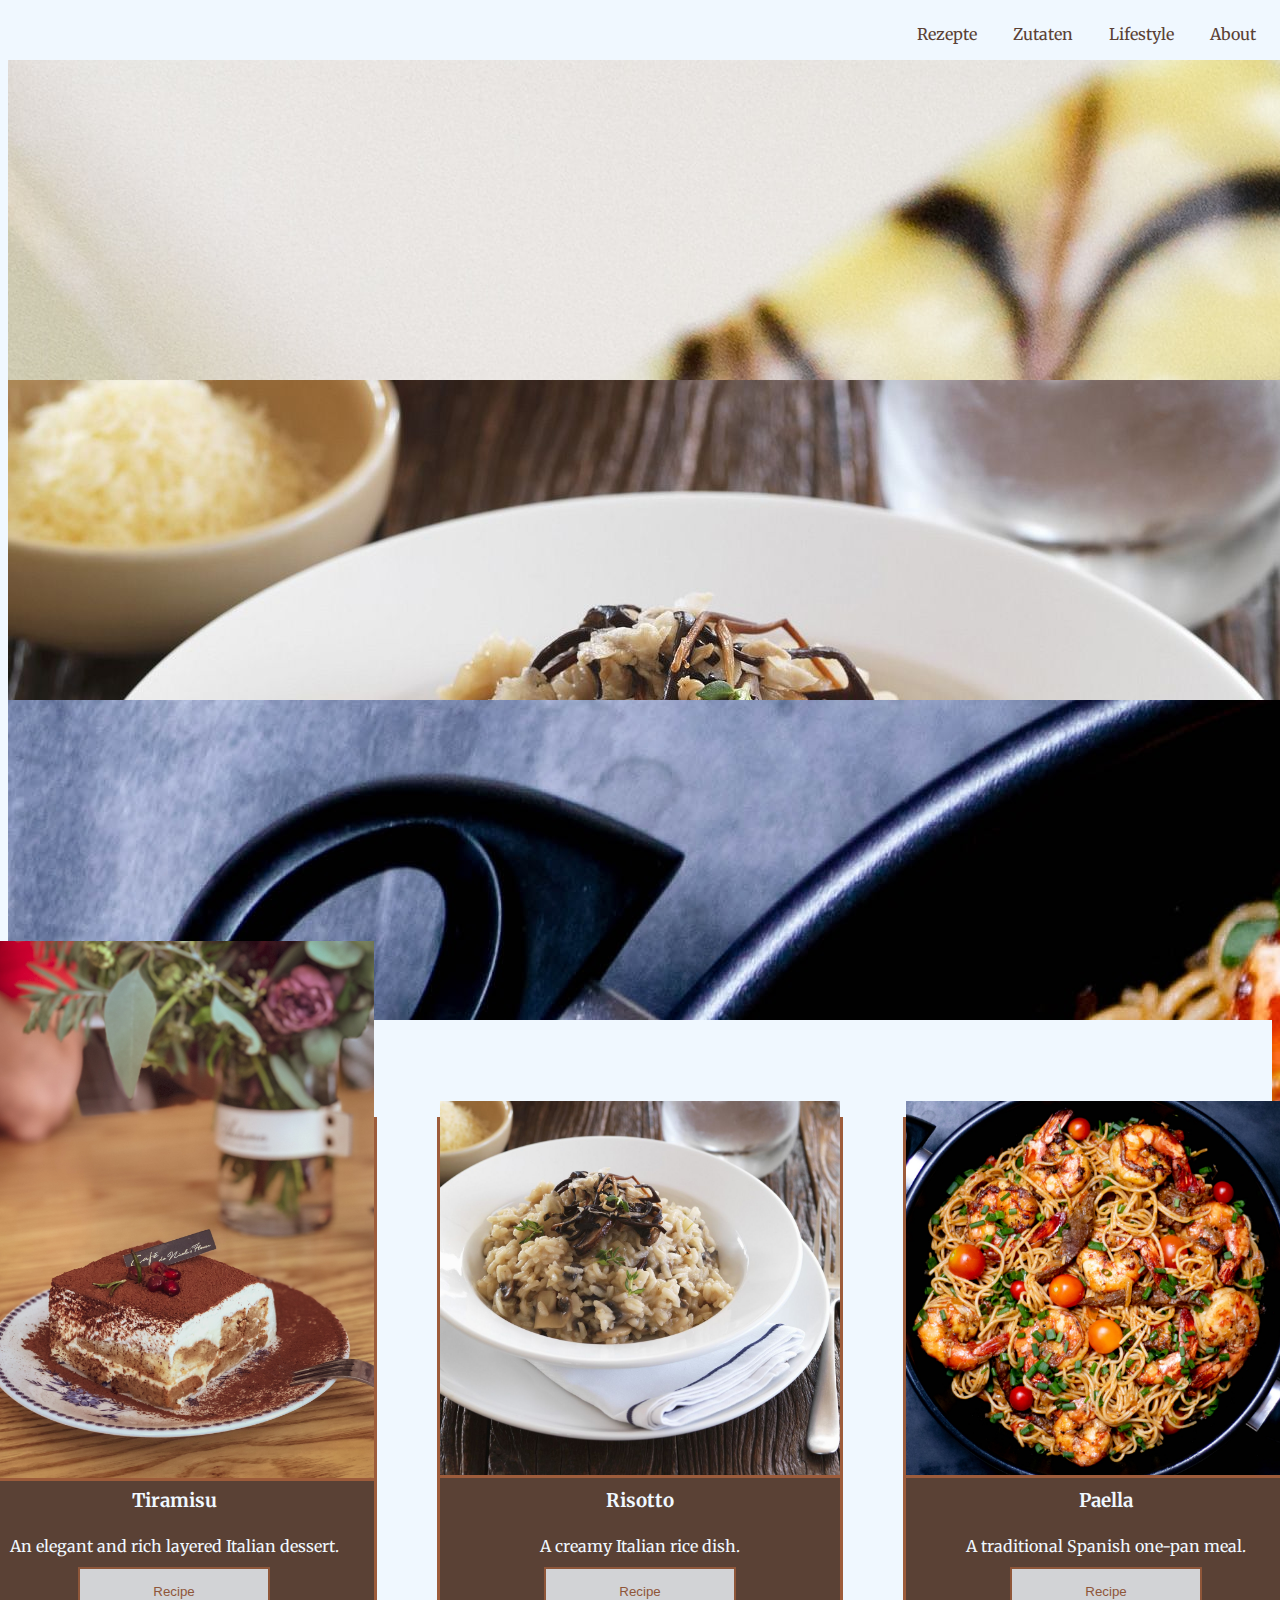
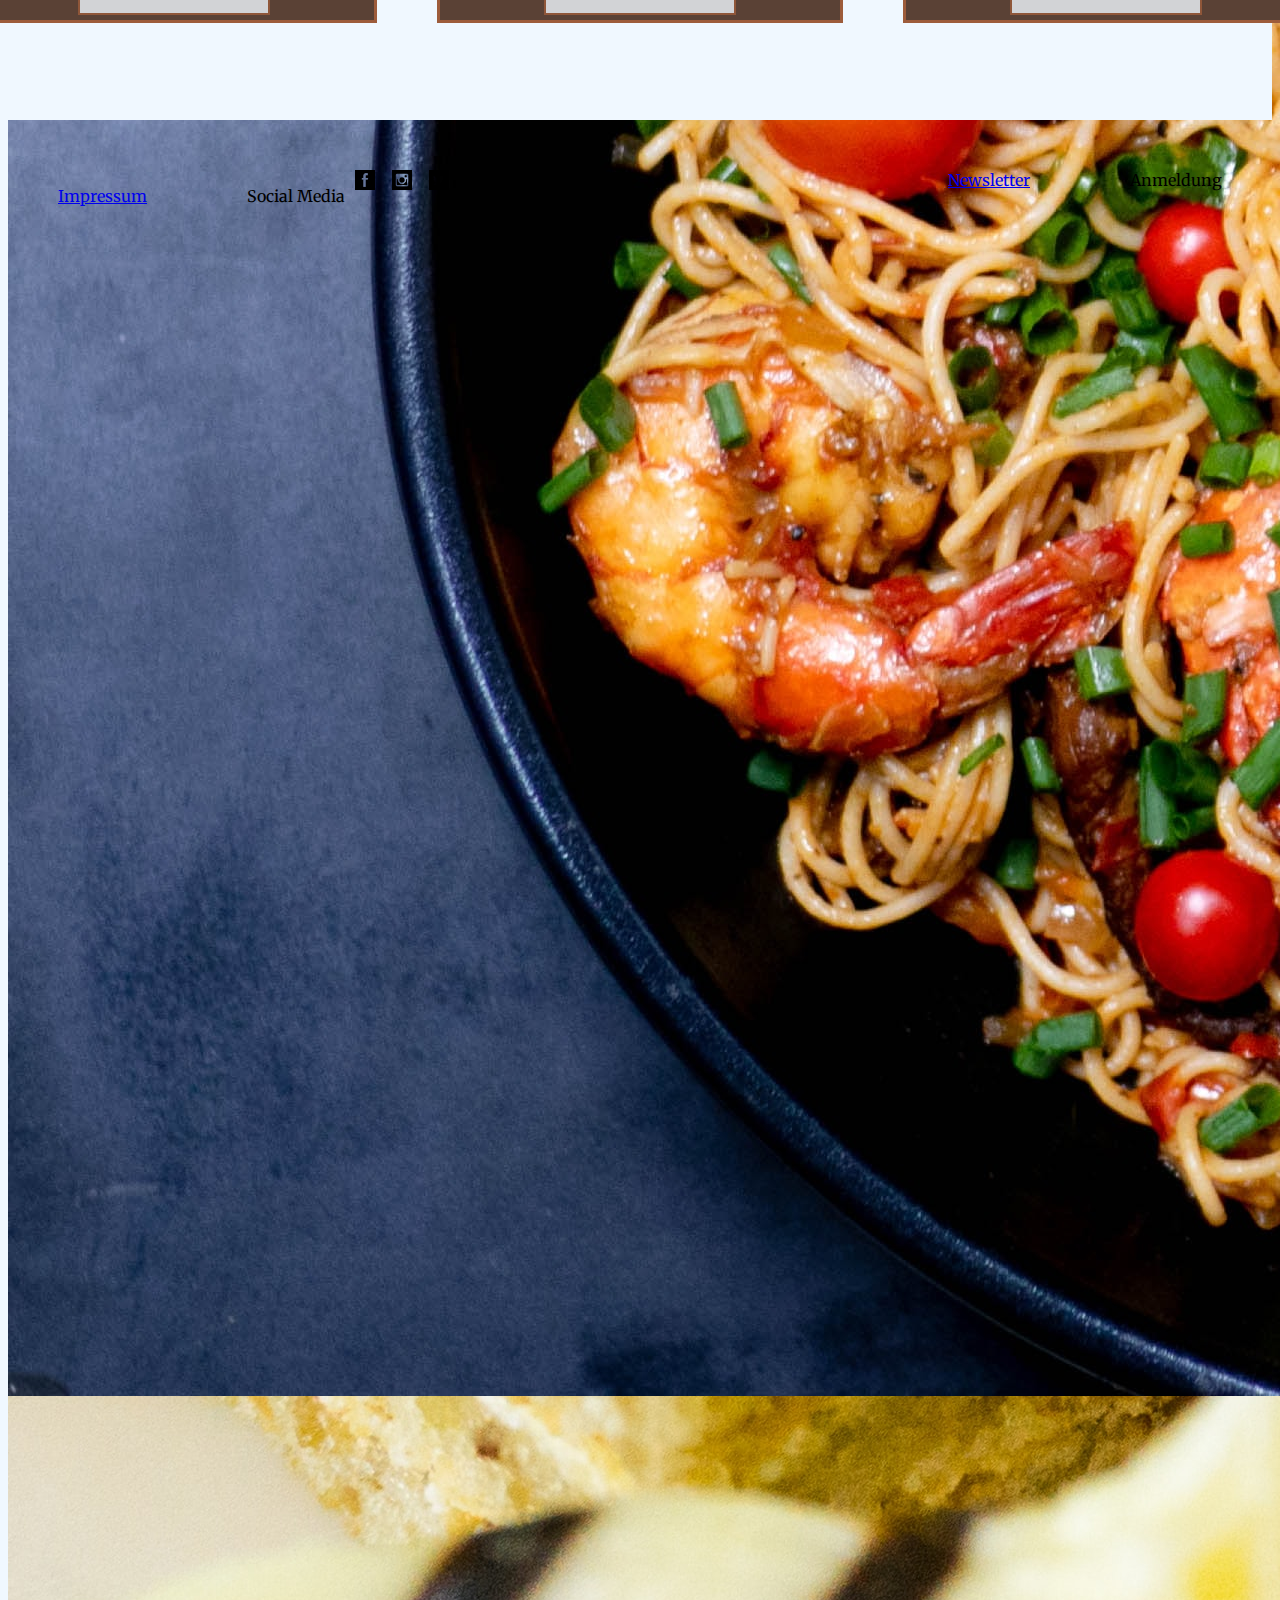
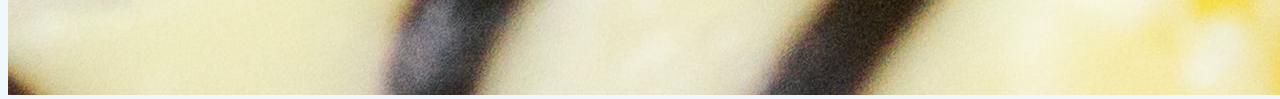
<file: landing-page.html>
<!DOCTYPE html>
<html lang="en">
  <head>
    <!-- Required meta tags -->
    <meta charset="utf-8">
    <meta name="viewport" content="width=device-width, initial-scale=1">
 
     <!-- Bootstrap CSS -->
    <link href="https://cdn.jsdelivr.net/npm/bootstrap@5.1.3/dist/css/bootstrap.min.css" rel="stylesheet" integrity="sha384-1BmE4kWBq78iYhFldvKuhfTAU6auU8tT94WrHftjDbrCEXSU1oBoqyl2QvZ6jIW3" crossorigin="anonymous">
     <!-- Landing Page CSS -->
    <title>MNS-Cooking</title>
    <link href="landing-page.css" type="text/css" rel="stylesheet">
    <link href="https://fonts.googleapis.com/css2?family=Merriweather&display=swap" rel="stylesheet">
  </head>

  <body>



    <header>
      <nav class="nav-container">
        <nav class="navbar">
          <p>Rezepte</p>
          <p>Zutaten</p>
          <p>Lifestyle</p>
          <p>About</p>
        </nav>
      </nav>

      <div id="carouselExampleSlidesOnly" class="carousel slide" data-bs-ride="carousel">
        <div class="carousel-inner">
          <div class="carousel-item active">
            <img src="./images/leohoho-abiaOxHdVjM-unsplash.jpg" class="d-block w-100" alt="Cake">
          </div>
          <div class="carousel-item">
            <img src="./images/risotto-mit-pilzen-32235.jpg" class="d-block w-100" alt="Risotto">
          </div>
          <div class="carousel-item">
            <img src="./images/olayinka-babalola-r01ZopTiEV8-unsplash.jpg" class="d-block w-100" alt="Paella">
          </div>
        </div>
      </div>

    </header>

    <main>
      <div class="loc-grid">
        <div class="loc-flex">
            <div class="loc-caption">
                <h2>Rezepte</h2>
            </div>
            <div class="boxes">
                <div class="box-1">
                    <img src="./images/marianna-ole-4El3DUkQs2g-unsplash.jpg" class="img-tira" alt="Tiramisu">
                    <h3>Tiramisu</h3>
                    <p>An elegant and rich layered Italian dessert.</p>
                    <button onclick="">Recipe</button>
                </div>
                <div class="box-2">
                    <img src="./images/risotto-mit-pilzen-32235.jpg" class="img-riso" alt="Risotto">
                    <h3>Risotto</h3>
                    <p>A creamy Italian rice dish.</p>
                    <button onclick="">Recipe</button>
                </div>
                <div class="box-3">
                    <img src="./images/olayinka-babalola-r01ZopTiEV8-unsplash.jpg" class="img-pael" alt="Paella">
                    <h3>Paella</h3>
                    <p>A traditional Spanish one-pan meal.</p>
                    <button onclick="">Recipe</button>
                </div>
            </div>
        </div>
      </div>
    </main>

    <footer>
      <div class="footer-links">
        <div class="impressum">
          <a href="Link"><p>Impressum</p></a>
        </div>
        <div class="social-media">
          <p>Social Media</p>
          <a href="https://de-de.facebook.com/"><img src="./images/facebook.png" class="img-fb" alt="Facebook"></a>
          <a href="https://www.instagram.com/"><img src="./images/instagram.png" class="img-insta" alt="Instagram"></a>
          <a href="https://twitter.com/"><img src="./images/twitter.png" class="img-twitter" alt="Twitter"></a>
        </div>
      </div>
      <div class="footer-rechts">
        <div class="newsletter"><a href="Link">Newsletter</a></div>
        <div class="anmeldung">Anmeldung</div>
      </div>
    </footer>
    <!-- Option 1: Bootstrap Bundle with Popper -->
    <script
      src="https://cdn.jsdelivr.net/npm/bootstrap@5.1.3/dist/js/bootstrap.bundle.min.js"
      integrity="sha384-ka7Sk0Gln4gmtz2MlQnikT1wXgYsOg+OMhuP+IlRH9sENBO0LRn5q+8nbTov4+1p"
      crossorigin="anonymous"
    ></script>
  </body>
</html>
</file>
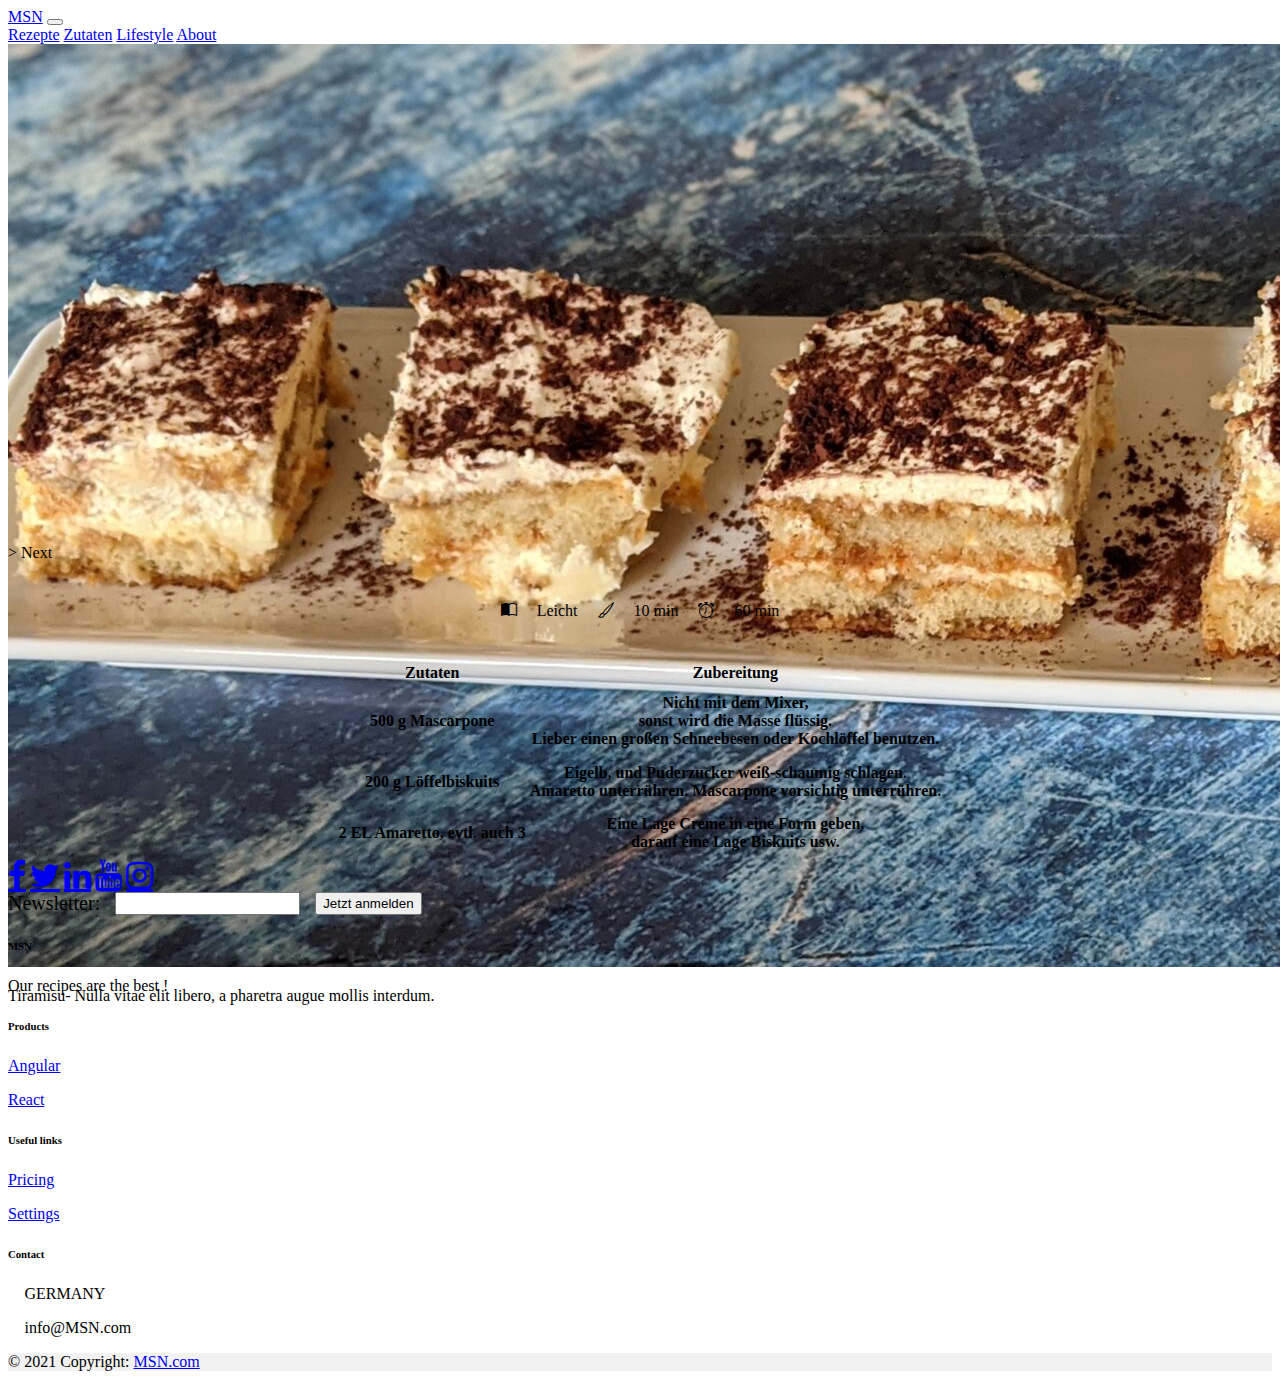
<file: tiramisu.html>
<!DOCTYPE html>
<html lang="en">
  <head>
    <meta charset="UTF-8" />
    <meta http-equiv="X-UA-Compatible" content="IE=edge" />
    <meta name="viewport" content="width=device-width, initial-scale=1.0" />
    <title>Tiramisu-Rezept</title>
    <link
      href="https://fonts.googleapis.com/css2?family=Hammersmith+One&family=Playfair+Display&family=Roboto:wght@100&display=swap"
      rel="stylesheet"
    />

    <link href="t.style.css" type="text/css" rel="stylesheet" />
    <link
      rel="stylesheet"
      href="https://stackpath.bootstrapcdn.com/bootstrap/4.1.3/css/bootstrap.min.css"
      integrity="sha384-MCw98/SFnGE8fJT3GXwEOngsV7Zt27NXFoaoApmYm81iuXoPkFOJwJ8ERdknLPMO"
      crossorigin="anonymous"
    />

    <!-- Iconlink von Bootstrp-->
    <link
      rel="stylesheet"
      href="https://cdn.jsdelivr.net/npm/bootstrap-icons@1.6.1/font/bootstrap-icons.css"
    />
    <!-- Social Media Icons-->
    <link
      rel="stylesheet"
      href="https://cdnjs.cloudflare.com/ajax/libs/font-awesome/4.7.0/css/font-awesome.min.css"
    />
  </head>

  <body>
    <header>
      <nav class="navbar navbar-expand-lg navbar-light bg-light">
        <div class="container">
          <a class="navbar-brand" href="#">MSN</a>
          <button
            class="navbar-toggler"
            type="button"
            data-bs-toggle="collapse"
            data-bs-target="#navbarNavAltMarkup"
            aria-controls="navbarNavAltMarkup"
            aria-expanded="false"
            aria-label="Toggle navigation"
          >
            <span class="navbar-toggler-icon"></span>
          </button>
          <div class="collapse navbar-collapse" id="navbarNavAltMarkup">
            <div class="navbar-nav ms-auto p-2 ml-auto opacity-100">
              <a class="nav-link" href="#">Rezepte</a>
              <a class="nav-link" href="#">Zutaten</a>
              <a class="nav-link disabled" href="#">Lifestyle</a>
              <a class="nav-link disabled" href="#">About</a>
            </div>
          </div>
        </div>
      </nav>
    </header>

    <!--<img
      id="pic"
      src="tiramisu-banner-2048x923.jpg"
      class="img-fluid"
      alt="..."
    />
    /> -->


<!-- Carousel wrapper -->

  

  <!-- Inner -->
  <div class="carousel-inner">
    <!-- Single item -->
    <div class="carousel-item active">
      <img
        src="tiramisu-banner-2048x923.jpg"
        class="d-block w-100"
        alt="..."
      />
      <div class="carousel-caption d-none d-md-block">
        
        <p>Tiramisu- Nulla vitae elit libero, a pharetra augue mollis interdum.</p>
      </div>
    </div>

    

  <!-- Controls -->
  
  >
    <span class="carousel-control-next-icon" aria-hidden="true"></span>
    <span class="visually-hidden">Next</span>
  </button>
</div>
<!-- Carousel wrapper -->



    <div class="kurzinfo">
      <i class="icon bi bi-book-half"></i>
      <p>Leicht</p>
      <i class="icon bi bi-brush"></i>
      <p>10 min</p>
      <i class="icon bi bi-alarm"></i>
      <p>60 min</p>
    </div>

    <table id="table1" class="table">
      <thead>
        <tr>
          <th scope="col">Zutaten</th>
          <th scope="col">Zubereitung</th>
        </tr>
      </thead>
      <tbody>
        <tr>
          <th scope="row">500 g	Mascarpone</th>
          <th scope="row">Nicht mit dem Mixer, <br> sonst wird die Masse flüssig. <br>Lieber einen großen Schneebesen oder Kochlöffel benutzen.</th>
        </tr>
        <tr>
          <th scope="row">200 g	Löffelbiskuits</th>
          <th scope="row">Eigelb, und Puderzucker weiß-schaumig schlagen.<br> Amaretto unterrühren. Mascarpone vorsichtig unterrühren.</th>
        </tr>
        <tr>
          <th scope="row">2 EL	Amaretto, evtl. auch 3</th>
          <th scope="row">Eine Lage Creme in eine Form geben, <br>darauf eine Lage Biskuits usw.</th>
        </tr>
      </tbody>
    </table>

    <!-- Remove the container if you want to extend the Footer to full width. -->
    <div class="container my-5 col-xl-12">
      <footer>
        <!-- Footer -->
        <footer class="text-center text-lg-start bg-light text-muted">
          <!-- Section: Social media -->
          <section
            class="
              d-flex
              justify-content-center justify-content-lg-between
              p-4
              border-bottom
            "
          >
          
            <div>
              <a href="#" class="fa fa-facebook fa-2x"></a>
              <a href="#" class="fa fa-twitter fa-2x"></a>
              <a href="#" class="fa fa-linkedin fa-2x"></a>
              <a href="#" class="fa fa-youtube fa-2x"></a>
              <a href="#" class="fa fa-instagram fa-2x"></a>
            </div>
          
<div class="form-outline me-4">
    <label class="form-label " for="form12 text-lg-start">Newsletter:  </label>
  <input type="text" id="form12 me-4" class="form-control me-4" />

  <button type="button" class="btn btn-primary">Jetzt anmelden</button>
</div>

          </section>
          <!-- Section: Social media -->

          <!-- Section: Links  -->
          <section class="">
            <div class="container text-center text-md-start mt-5">
              <!-- Grid row -->
              <div class="row mt-3">
                <!-- Grid column -->
                <div class="col-md-3 col-lg-4 col-xl-3 mx-auto mb-4">
                  <!-- Content -->
                  <h6 class="text-uppercase fw-bold mb-4">
                    <i class="fas fa-gem me-3"></i>MSN
                  </h6>
                  <p>
                   Our recipes are the best !
                  </p>
                </div>
                <!-- Grid column -->

                <!-- Grid column -->
                <div class="col-md-2 col-lg-2 col-xl-2 mx-auto mb-4">
                  <!-- Links -->
                  <h6 class="text-uppercase fw-bold mb-4">Products</h6>
                  <p>
                    <a href="#!" class="text-reset">Angular</a>
                  </p>
                  <p>
                    <a href="#!" class="text-reset">React</a>
                  </p>
               
                </div>
                <!-- Grid column -->

                <!-- Grid column -->
                <div class="col-md-3 col-lg-2 col-xl-2 mx-auto mb-4">
                  <!-- Links -->
                  <h6 class="text-uppercase fw-bold mb-4">Useful links</h6>
                  <p>
                    <a href="#!" class="text-reset">Pricing</a>
                  </p>
                  <p>
                    <a href="#!" class="text-reset">Settings</a>
                  </p>
               
                </div>
                <!-- Grid column -->

                <!-- Grid column -->
                <div class="col-md-4 col-lg-3 col-xl-3 mx-auto mb-md-0 mb-4">
                  <!-- Links -->
                  <h6 class="text-uppercase fw-bold mb-4">Contact</h6>
                  <p><i class="fas fa-home me-3"></i> GERMANY</p>
                  <p>
                    <i class="fas fa-envelope me-3"></i>
                    info@MSN.com
                  </p>
             
                </div>
                <!-- Grid column -->
              </div>
              <!-- Grid row -->
            </div>
          </section>
          <!-- Section: Links  -->

          <!-- Copyright -->
          <div
            class="text-center p-4"
            style="background-color: rgba(0, 0, 0, 0.05)"
          >
            © 2021 Copyright:
            <a class="text-reset fw-bold" href="https://mdbootstrap.com/"
              >MSN.com</a
            >
          </div>
          <!-- Copyright -->
        </footer>
        <!-- Footer -->
      </footer>
    </div>
    <!-- End of .container -->
    <script
      src="https://cdn.jsdelivr.net/npm/bootstrap@5.1.3/dist/js/bootstrap.bundle.min.js"
      integrity="sha384-ka7Sk0Gln4gmtz2MlQnikT1wXgYsOg+OMhuP+IlRH9sENBO0LRn5q+8nbTov4+1p"
      crossorigin="anonymous"
    ></script>
  </body>
</html>
</file>
<file: landing-page.css>
body {
  font-family: "Merriweather", serif;
  background-color: aliceblue;
}

.nav-container {
  display: flex;
  justify-content: right;
  color: #5a4135;
}

.navbar p {
  display: inline-flex;
  margin: 1em;
}

.carousel-item {
  width: 100%;
  height: 20em;
  justify-self: center;
}

.loc-grid {
  display: flex;
  justify-items: center;
}

.loc-flex {
  display: flex;
  justify-content: space-around;
  text-align: center;
  align-items: center;
  height: 700px;
  width: 100%;
  background-color: aliceblue;
  background-size: cover;
  background-position: center;
}

.loc-caption h2 {
  margin-bottom: 15px;
  color: blue;
}

.boxes {
  display: inline-flex;
  position: absolute;
  align-content: center;
}

.box-1,
.box-2,
.box-3 {
  display: grid;
  height: 500px;
  width: 400px;
  margin: 30px;
  line-height: 10px;
  background-color: #5a4135;
  align-content: flex-end;
  border: 3px solid #9d5c3b;
  color: aliceblue;
}

.img-tira {
  height: 100%;
  width: 100%;
  object-fit: cover;
  border-bottom: 3px solid #9d5c3b;
}

.img-riso {
  height: 374px;
  width: 100%;
  overflow: hidden;
  object-fit: cover;
  border-bottom: 3px solid #9d5c3b;
}

.img-pael {
  height: 374px;
  width: 100%;
  overflow: hidden;
  object-fit: cover;
  border-bottom: 3px solid #9d5c3b;
}

.box-1 button {
  height: 3rem;
  width: 12rem;
  color: #9d5c3b;
  justify-self: center;
  background-color: aliceblue;
  opacity: 0.8;
  border: solid 2px #9d5c3b;
  margin-bottom: 5px;
}

.box-2 button {
  height: 3rem;
  width: 12rem;
  color: #9d5c3b;
  justify-self: center;
  background-color: aliceblue;
  opacity: 0.8;
  border: solid 2px #9d5c3b;
  margin-bottom: 5px;
}

.box-3 button {
  height: 3rem;
  width: 12rem;
  color: #9d5c3b;
  justify-self: center;
  background-color: aliceblue;
  opacity: 0.8;
  border: solid 2px #9d5c3b;
  margin-bottom: 5px;
}

footer {
  display: flex;
  justify-content: space-between;
  background-color: #e4dcd6;
  height: 150px;
}

.footer-links {
  display: flex;
  justify-content: space-between;
}

.footer-rechts {
  display: flex;
  justify-content: space-around;
}

.impressum, .social-media {
  display: inline-flex;
  margin: 50px;
}

.img-insta, .img-fb, .img-twitter {
  height: 20px;
  width: 20px;
  margin-left: 10px;
  margin-right: 7px;
}

.newsletter, .anmeldung {
  margin: 50px;
}
</file>
<file: t.style.css>
.container {
  margin-left: auto;
}

.navbar navbar-expand-lg navbar-light bg-light {
  width: 100%;
}

.hero {
  height: 2rem;
}

#pic {
  height: 200px;
  width: 100%;
}

.kurzinfo {
  display: flex;
  width: 100%;
  justify-content: center;
  margin-bottom: 30px;
  margin-top: 30px;
}

.kurzinfo p {
  margin: 10px;
}

.icon {
  margin: 10px;
}

.table {
  width: auto;
  height: 200px;
  font-weight: bold;
}

#table1 {
  width: auto;
  margin: auto;
  text-align: center;
  border: 1px solid black;
}

.carousel-item {
  height: 500px;
}

thead {
  background-color: lavender;
}

tbody {
  font-weight: 700;
}

.form-label {
  margin-right: 15px;
  font-size: 20px;
}

.form-outline {
  display: flex;
}

.btn {
  margin-left: 15px;
}
</file>
